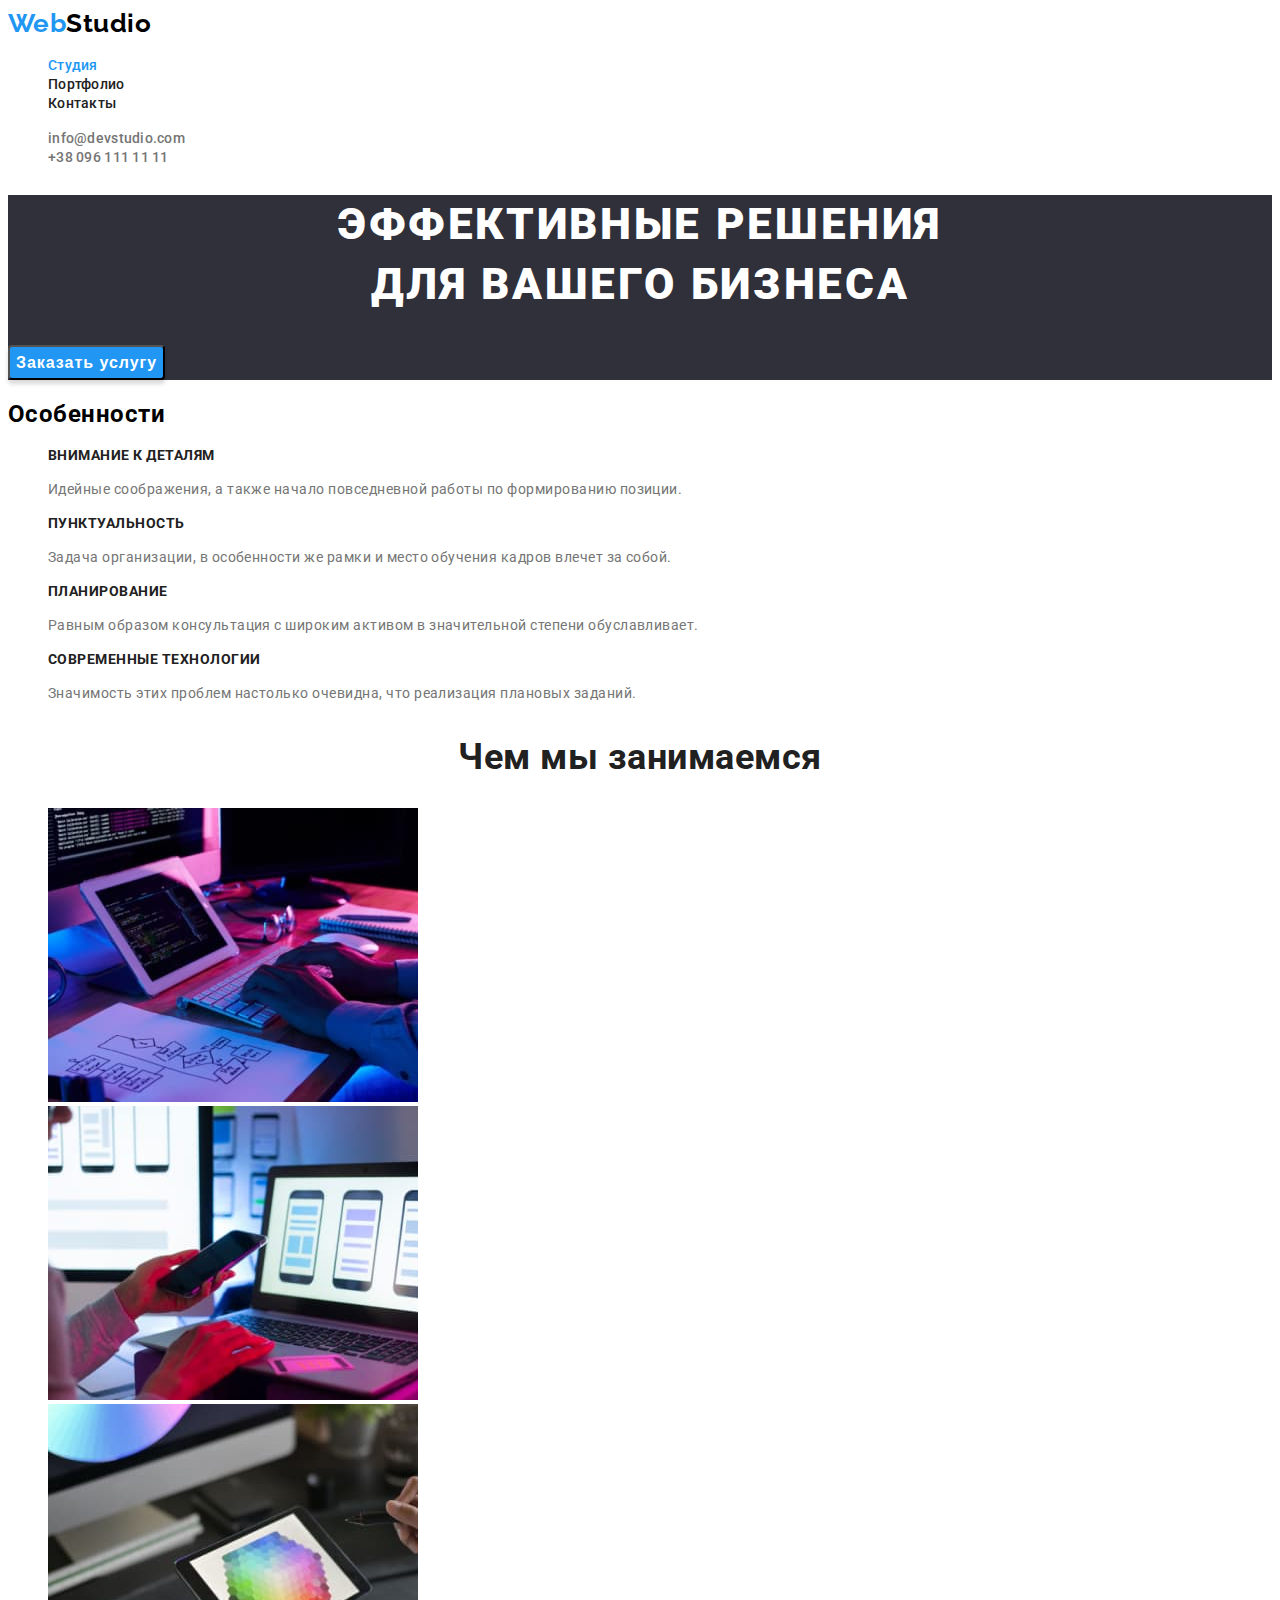
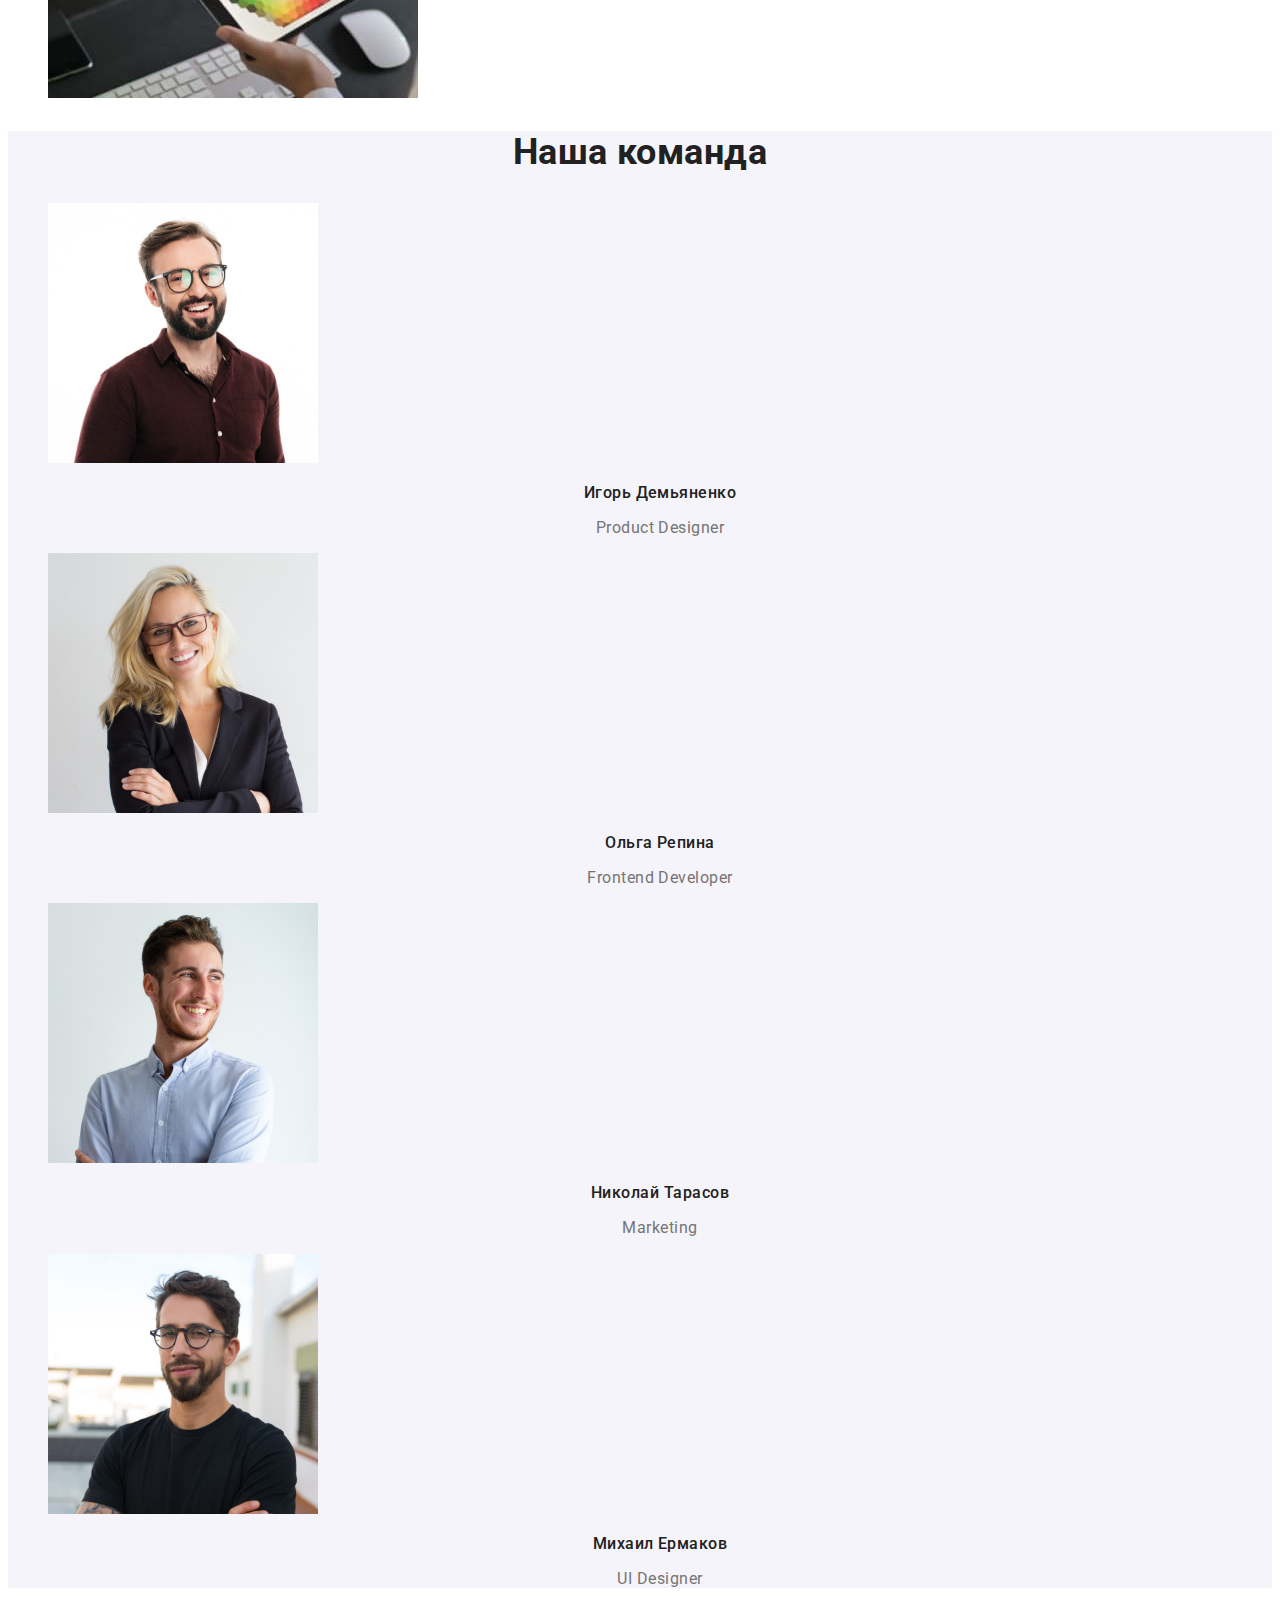
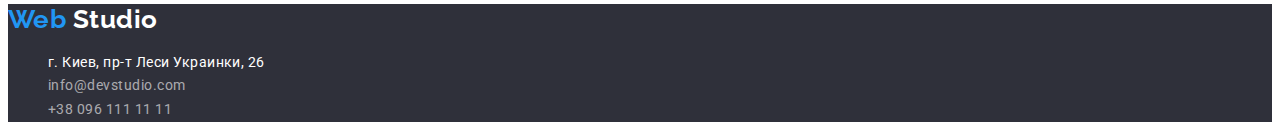
<file: index.html>
<!DOCTYPE html>
<html lang="ru">

<head>
    <meta charset="UTF-8">
    <meta http-equiv="X-UA-Compatible" content="IE=edge">
    <meta name="viewport" content="width=device-width, initial-scale=1.0">
    <title>Студия</title>
    <link rel="preconnect" href="https://fonts.gstatic.com" crossorigin>
    <link href="https://fonts.googleapis.com/css2?family=Raleway:wght@700&family=Roboto:wght@400;500;700;900&display=swap" rel="stylesheet">
    <link rel="stylesheet" href="./CSS/style.css">
</head>

<body>
    <header class="header">
        <nav class="header-navigation">
            <a class="logo link" href="/"> 
                <span class="color-logo">Web</span>Studio</a>
            <ul class="header-list list">
                <li class="header-item">
                    <a class="header-link link current" href="/index.html"> Студия</a></li>
                <li class="header-item">
                    <a class="header-link link" href="./portfolio.html"> Портфолио</a></li>
                <li class="header-item">
                    <a class="header-link link" href=""> Контакты</a></li>
            </ul>
        </nav>
        <ul class="header-contacts-list list">
            <li><a class="header-contacts-item link" href="mailto:info@devstudio.com">info@devstudio.com</a></li>
            <li><a class="header-contacts-item link" href="tel:+380961111111">+38 096 111 11 11</a></li>
        </ul>
    </header>

    <!--Меню-->
    <main>
        <section class="hero">
            <h1 class="hero-title">Эффективные решения <br> для вашего бизнеса</h1>
            <button class="btn" type="button">Заказать услугу</button>
        </section>

        <!--Особенности-->
        <section class="feature">
            <h2>Особенности</h2>
            <ul class="feature-list list">
                <li class="feature-item">
                    <h3 class="feature-title">Внимание к деталям</h3>
                    <p class="feature-item-text">Идейные соображения, а также начало повседневной работы по формированию позиции.</p>
                </li>
                <li class="feature-item">
                    <h3 class="feature-title">Пунктуальность</h3>
                    <p class="feature-item-text"> Задача организации, в особенности же рамки и место обучения кадров влечет за собой.</p>
                </li>
                <li class="feature-item">
                    <h3 class="feature-title">Планирование</h3>
                    <p class="feature-item-text">Равным образом консультация с широким активом в значительной степени обуславливает.
                </li>
                <li class="feature-item">
                    <h3 class="feature-title">Современные технологии</h3>
                    <p class="feature-item-text">Значимость этих проблем настолько очевидна, что реализация плановых заданий.
                </li>
            </ul>
        </section>

        <!--Чем мы занимаемся-->
        <section class="about">
            <h2 class="secondary-title">Чем мы занимаемся</h2>
            <ul class="about-list list">
                <li class="abou-item">
                    <img src="/image/img.jpg" alt="Структура проэкта" width="370">
                </li>
                <li class="abou-item">
                    <img src="./image/box_2.jpg" alt="Дизайн" width="370">
                </li>
                <li class="abou-item">
                    <img src="./image/tablet.jpg" alt="Адаптивность" width="370">
                </li>
            </ul>
        </section>

        <!--Наша команда-->
        <section class="team">
            <h2 class="secondary-title">Наша команда</h2>
            <ul class="team-list list">
                <li class="team-item">
                    <img src="./image/product_designer.jpg" alt="Игорь Демьяненко" width="270">
                    <h3 class="team-item-name">Игорь Демьяненко</h3>
                    <p class="team-item-text" lang="en">Product Designer</p>
                </li>
                <li class="team-item">
                    <img src="./image/frontend_developer.jpg" alt="Ольга Репина" width="270">
                    <h3 class="team-item-name">Ольга Репина</h3>
                    <p class="team-item-text" lang="en">Frontend Developer</p>
                </li>
                <li class="team-item">
                    <img src="./image/marketing.jpg" alt="Николай Тарасов" width="270">
                    <h3 class="team-item-name">Николай Тарасов</h3>
                    <p class="team-item-text" lang="en">Marketing</p>
                </li>
                <li class="team-item">
                    <img src="./image/ui_designer.jpg" alt="Михаил Ермаков" width="270">
                    <h3 class="team-item-name">Михаил Ермаков</h3>
                    <p class="team-item-text" lang="en">UI Designer</p>
                </li>
            </ul>
        </section>
    </main>

    <!--Футер-->
    <footer class="foot">
        <a class="logo link" href="/"> <span class="color-logo">Web</span> <span class="footer-logo">Studio</span></a>

        <address>
            <ul class="adress-list list">
                <li> <a class="adress-city list" href="">г. Киев, пр-т Леси Украинки, 26</a>
                </li>
                <li> <a class="adress-link" href="mailto:info@devstudio.com">info@devstudio.com</a></li>
                <li> <a class="adress-link" href="tel:+380961111111">+38 096 111 11 11</a></li>
            </ul>

        </address>
    </footer>
</body>

</html>
</file>
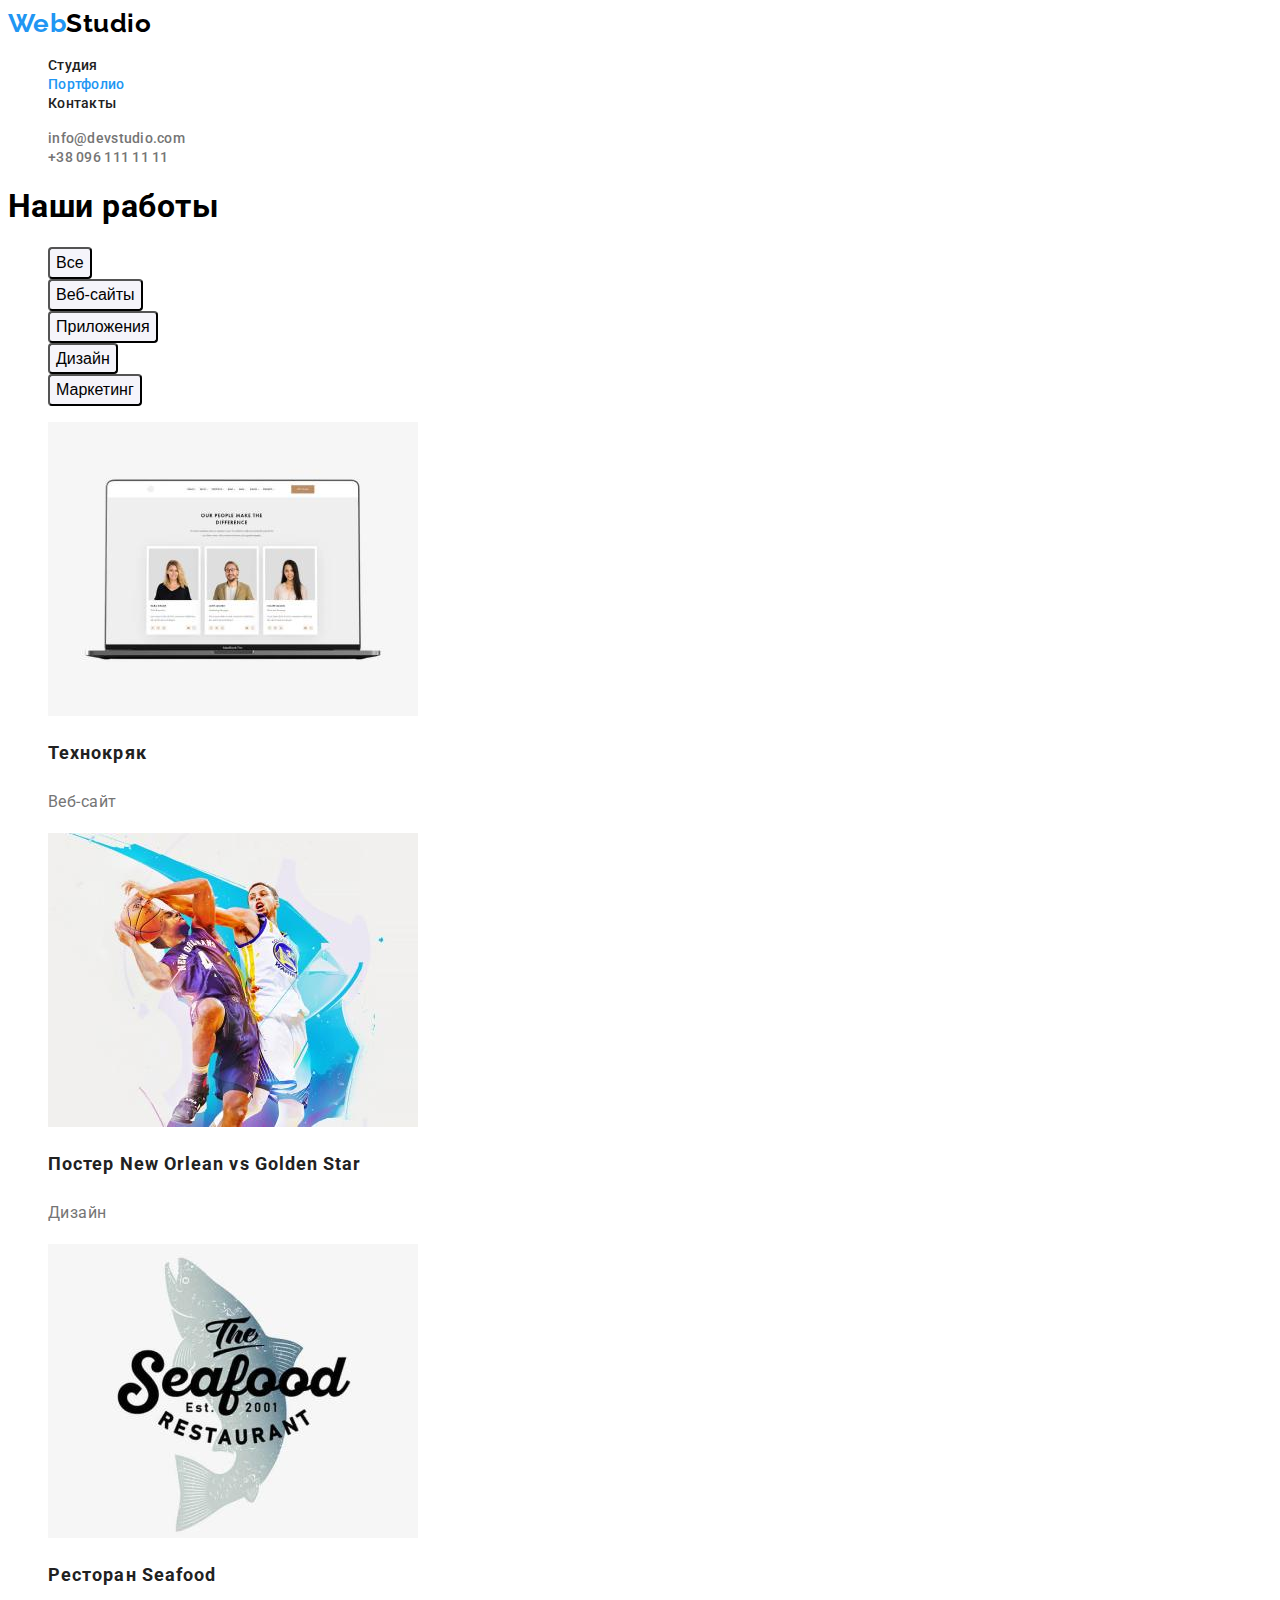
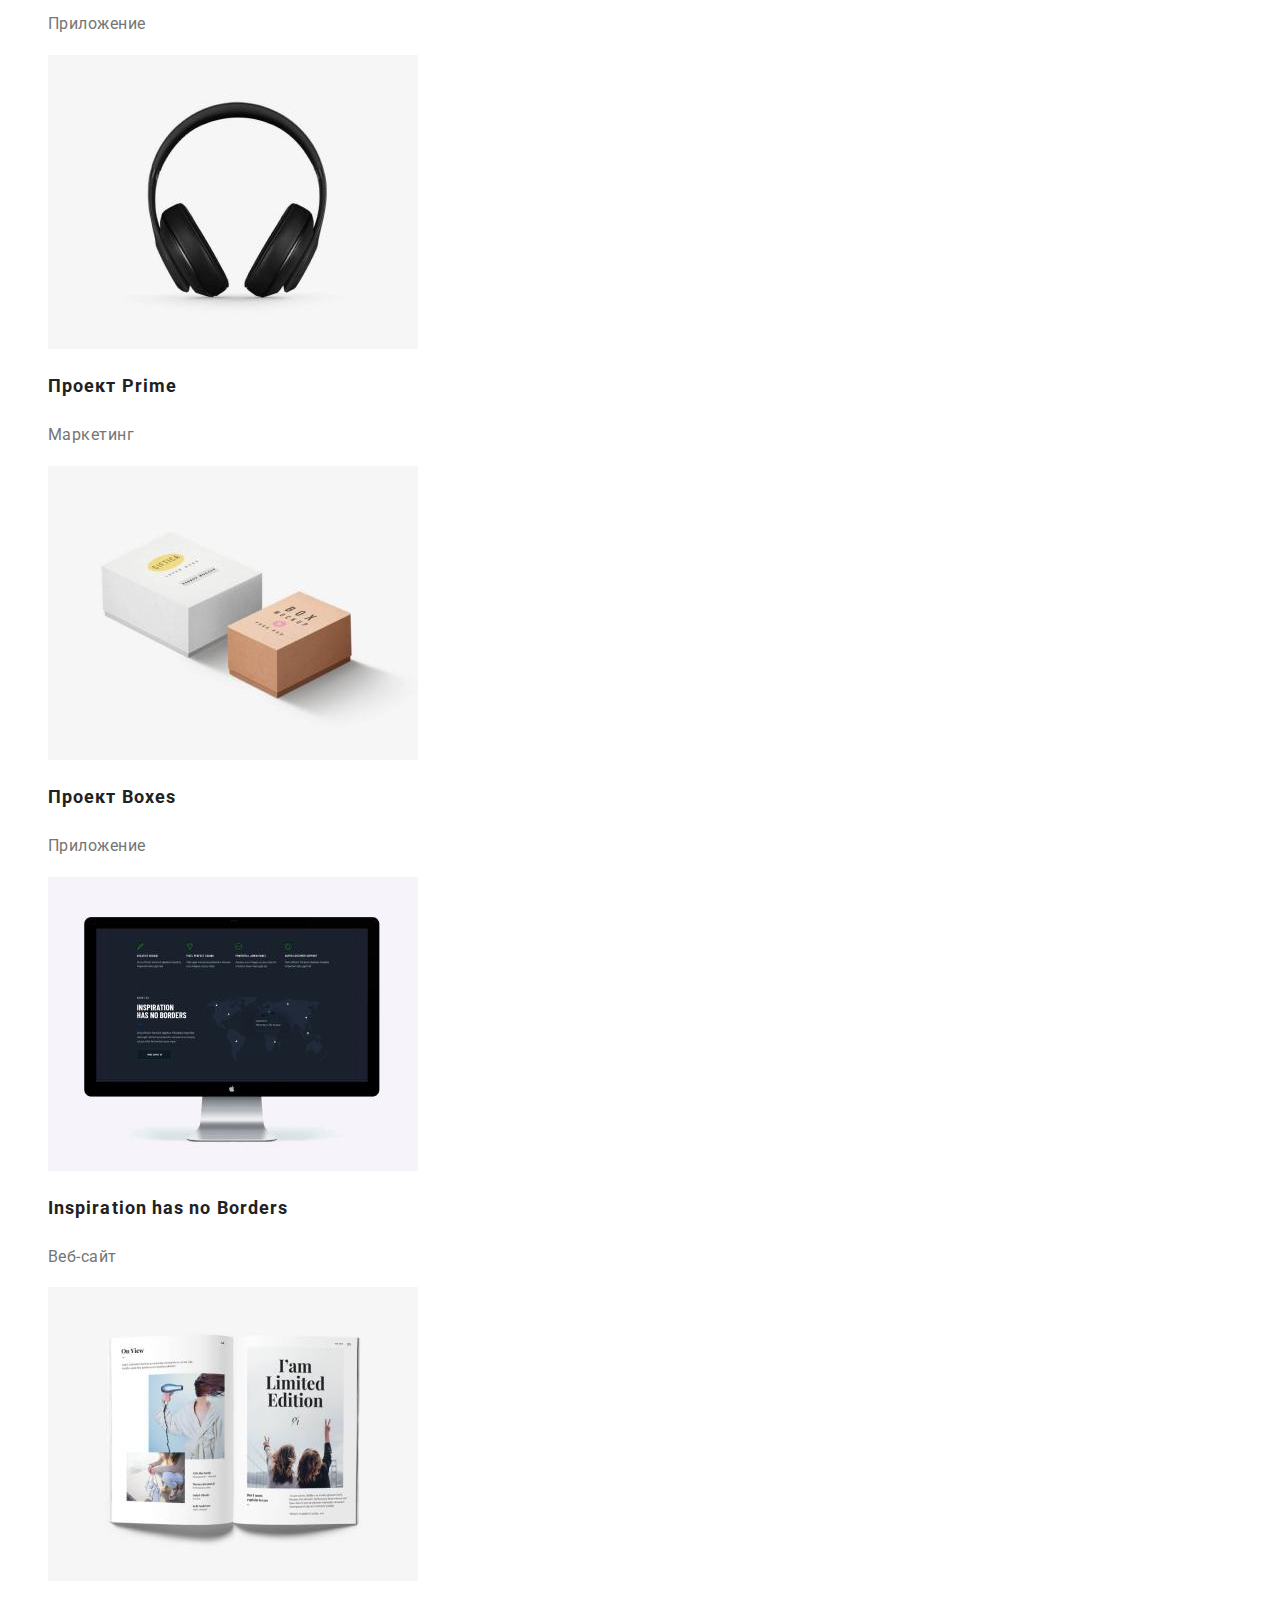
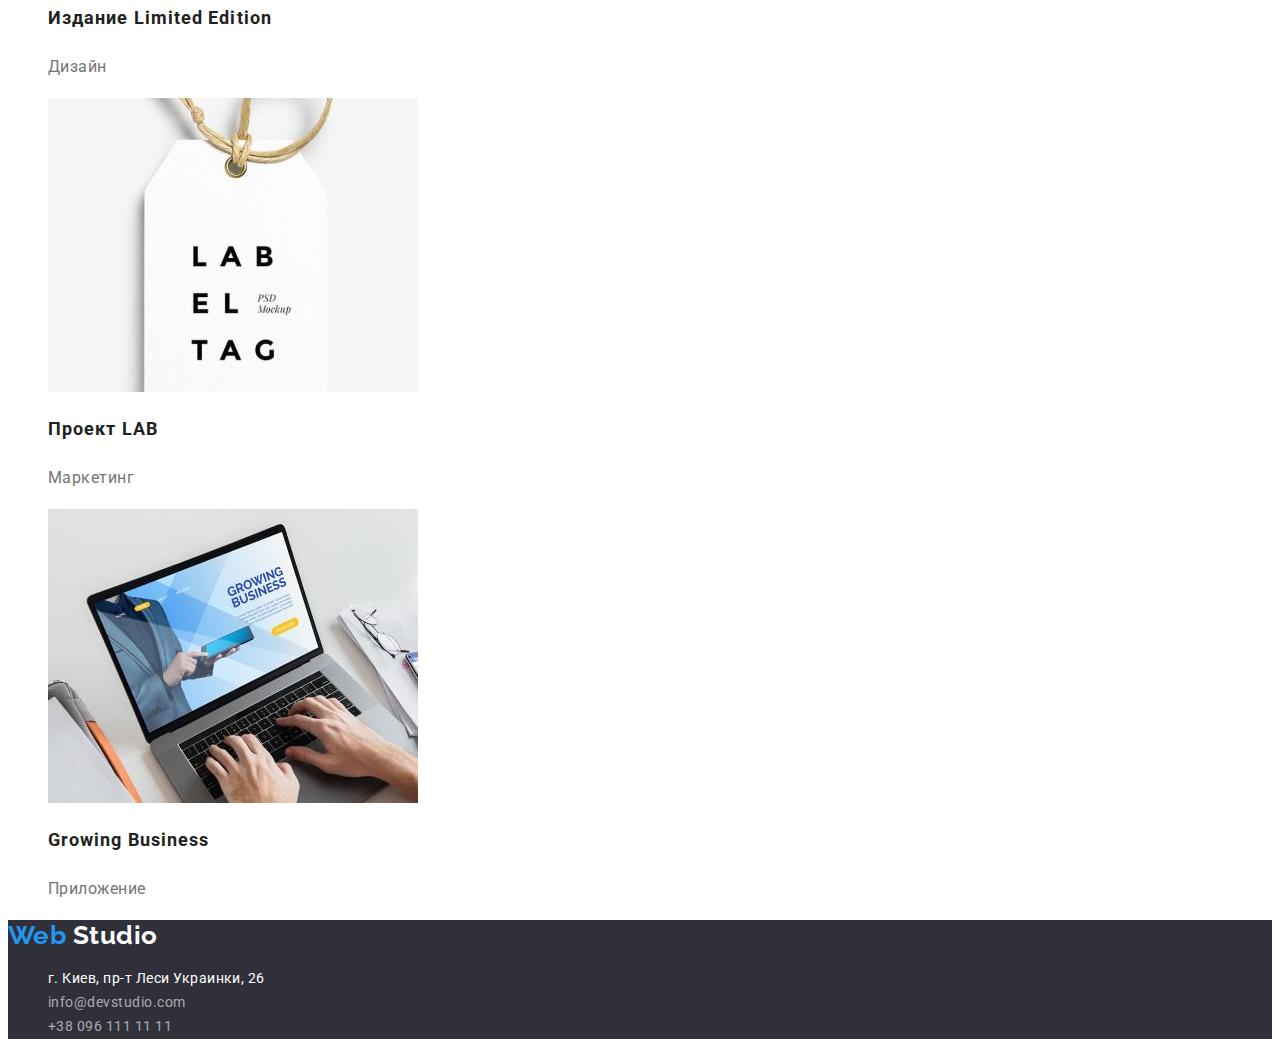
<file: portfolio.html>
<!DOCTYPE html>
<html lang="ru">

<head>
    <meta charset="UTF-8">
    <meta http-equiv="X-UA-Compatible" content="IE=edge">
    <meta name="viewport" content="width=device-width, initial-scale=1.0">
    <title>Портфолио</title>
    <link rel="preconnect" href="https://fonts.gstatic.com" crossorigin>
    <link
        href="https://fonts.googleapis.com/css2?family=Raleway:wght@700&family=Roboto:wght@400;500;700;900&display=swap"
        rel="stylesheet">
    <link rel="stylesheet" href="./CSS/style.css">
</head>

<body>
    <header class="header">
        <nav class="header-navigation">
            <a class="logo link" href="/"> <span class="color-logo">Web</span>Studio</a>
            <ul class="header-list list">
                <li class="header-item">
                    <a class="header-link link" href="./index.html"> Студия</a>
                </li>
                <li class="header-item">
                    <a class="header-link link current" href="./portfolio.html"> Портфолио</a>
                </li>
                <li class="header-item">
                    <a class="header-link link" href=""> Контакты</a>
                </li>
            </ul>
        </nav>
        <ul class="header-contacts-list list">
            <li><a class="header-contacts-item link" href="mailto:info@devstudio.com">info@devstudio.com</a></li>
            <li><a class="header-contacts-item link" href="tel:+380961111111">+38 096 111 11 11</a></li>
        </ul>
    </header>

    <!--Наши работы-->
        <section class="categories">
            <h1 class="categories-title">Наши работы</h1>
            <ul class="categories-list list">
                <li class="categories-list"> 
                    <button class="categories-btn categories-btn-acsent" type="button">Все</button></li>
                <li class="categories-list"> 
                    <button class="categories-btn categories-btn-acsent" type="button"> Веб-сайты</button></li>
                <li class="categories-list"> 
                    <button class="categories-btn categories-btn-acsent" type="button"> Приложения</button></li>
                <li class="categories-list"> 
                    <button class="categories-btn categories-btn-acsent" type="button"> Дизайн</button></li>
                <li class="categories-list"> 
                    <button class="categories-btn categories-btn-acsent" type="button"> Маркетинг</button></li>
            </ul>

            <ul class="categories-projects list">
                <li class="projects-list">
                    <a class="projects-link link" href="">
                        <img src="./image/tehnokryak.jpg" alt="фото команды" width="370">
                        <h2 class="projects-title">Технокряк</h2>
                        <p class="projects-type">Веб-сайт</p>
                    </a>
                </li>
                <li class="projects-list">
                    <a class="projects-link link" href="">
                        <img src="./image/img-nba.jpg" alt="два баскетолиста" width="370">
                        <h2 class="projects-title">Постер <span lang="en"> New Orlean vs Golden Star</span></h2>
                        <p class="projects-type">Дизайн</p>
                    </a>
                </li>
                <li class="projects-list">
                    <a class="projects-link link" href="">
                        <img src="./image/seafoot.jpg" alt="логотип ресторана" width="370">
                        <h2 class="projects-title">Ресторан <span lang="en">Seafood</span></h2>
                        <p class="projects-type">Приложение</p>
                    </a>
                </li>
                <li class="projects-list">
                    <a class="projects-link link" href="">
                        <img src="./image/music.jpg" alt="наушники" width="370">
                        <h2 class="projects-title">Проект <span lang="en">Prime</span></h2>
                        <p class="projects-type">Маркетинг</p>
                    </a>
                </li>
                <li class="projects-list">
                    <a class="projects-link link" href="">
                        <img src="./image/boxes.jpg" alt="две коробки" width="370">
                        <h2 class="projects-title">Проект <span lang="en">Boxes</span></h2>
                        <p class="projects-type">Приложение</p>
                    </a>
                    </li>
                <li class="projects-list">
                    <a class="projects-link link" href="">
                        <img src="./image/monitor.jpg" alt="монитор с сайтом" width="370">
                        <h2 class="projects-title" lang="en">Inspiration has no Borders</h2>
                        <p class="projects-type">Веб-сайт</p>
                    </a>
                </li>
                <li class="projects-list">
                    <a class="projects-link link" href="">
                        <img src="./image/limited-boks.jpg" alt="эксклюзивное издание" width="370">
                        <h2 class="projects-title" >Издание <span lang="en">Limited Edition</span></h2>
                        <p class="projects-type">Дизайн</p>
                    </a>
                </li>
                <li class="projects-list">
                    <a class="projects-link link" href="">
                        <img src="./image/label.jpg" alt="лэйба" width="370">
                        <h2 class="projects-title" >Проект <span lang="en">LAB</span></h2>
                        <p class="projects-type">Маркетинг</p>
                    </a>
                </li>
                <li class="projects-list">
                    <a class="projects-link link" href="">
                        <img src="./image/laptop.jpg" alt="ноутбук с заставкой сайта" width="370">
                        <h2 class="projects-title" lang="en">Growing Business</h2>
                        <p class="projects-type">Приложение</p>
                    </a>
                </li>
            </ul>
        </section>
    
    <!--Футер-->
    <footer class="foot">
        <a class="logo link" href="/"> <span class="color-logo">Web</span> <span class="footer-logo">Studio</span></a>

        <address>
            <ul class="adress-list list">
                <li> <a class="adress-city list" href="">г. Киев, пр-т Леси Украинки, 26</a>
                </li>
                <li> <a class="adress-link" href="mailto:info@devstudio.com">info@devstudio.com</a></li>
                <li> <a class="adress-link" href="tel:+380961111111">+38 096 111 11 11</a></li>
            </ul>
        
        </address>

        </address>
    </footer>
</body>

</html>
</file>
<file: CSS/style.css>
:root {
  --primary-title-color: #ffffff;
  --secondary-title-color: #212121;
  --third-title-color: #757575;
  --primary-text-color: #757575;
  --secondary-text-color: #212121;
  --acsent-color: #2196f3;
  --header-text-color: #212121;
}

body {
  font-family: 'Roboto', sans-serif;
  letter-spacing: 0.03em;
  background-color: #ffffff;
}

.link {
  text-decoration: none;
}

.list {
  list-style: none;
}

.secondary-title {
  font-weight: 700;
  font-size: 36px;
  line-height: 42px;
  text-align: center;
  color: var(--secondary-title-color);
}
/*----Header-----*/
.logo {
  font-family: Raleway;
  font-weight: 700;
  font-size: 26px;
  line-height: 1.19;
  color: #000000;
}
.color-logo {
  color: #2196f3;
}

.header-link {
  font-weight: 500;
  font-size: 14px;
  line-height: 1.14;
  letter-spacing: 0.02em;
  color: var(--header-text-color);
}
.header-list .link.current {
  color: var(--acsent-color);
}

.header-link:hover,
.header-link:focus,
.header-contacts-item:hover,
.header-contacts-item:focus {
  color: var(--acsent-color);
}
.header-link:active .header-link:visited {
  color: #b4f321;
}

.header-contacts-item {
  font-weight: 500;
  font-size: 14px;
  line-height: 1.14;
  letter-spacing: 0.02em;
  color: var(--third-title-color);
}

/*----Hero-----*/
.hero {
  background-color: #2f303a;
}
.hero-title {
  font-weight: 900;
  font-size: 44px;
  line-height: 1.36;
  text-align: center;
  letter-spacing: 0.06em;
  text-transform: uppercase;
  color: var(--primary-title-color);
}

.btn {
  font-weight: 700;
  font-size: 16px;
  line-height: 1.87;

  text-align: center;
  letter-spacing: 0.06em;
  color: #ffffff;
  background: var(--acsent-color);
  box-shadow: 0px 4px 4px rgba(0, 0, 0, 0.15);
  border-radius: 4px;
  cursor: pointer;
}
.btn:hover,
.btn:focus {
  background-color: #188ce8;
}
/*----Feature-----*/

.feature-title {
  font-weight: 700;
  font-size: 14px;
  line-height: 1.14;
  text-transform: uppercase;
  color: var(--secondary-title-color);
}

.feature-item-text {
  font-size: 14px;
  line-height: 1.71;
  color: var(--primary-text-color);
}

/*----About-----*/

/*----Team-----*/
.team {
  background-color: #f5f4fa;
}
.team-item-name {
  font-weight: 500;
  font-size: 16px;
  line-height: 1.19;
  text-align: center;
  color: var(--secondary-title-color);
}
.team-item-text {
  font-size: 16px;
  line-height: 1.19;
  text-align: center;
  color: var(--primary-text-color);
}
/*----Footer-----*/
footer {
  background-color: #2f303a;
}
address a {
  text-decoration: none;
  font-family: 'Roboto', sans-serif;
  font-style: normal;
}

.adress-city {
  font-size: 14px;
  line-height: 1.71;
  color: #ffffff;
}
.adress-link {
  font-size: 14px;
  line-height: 1.71;
  color: rgba(255, 255, 255, 0.6);
}
.adress-link:hover,
.adress-link:focus {
  color: var(--acsent-color);
}

.footer-logo {
  color: var(--primary-title-color);
}

/*----Portfolio-----*/
.categories-btn {
  border-radius: 4px;
  background-color: #f5f4fa;

  columns: var(--secondary-title-color);
  font-style: normal;
  font-weight: 500;
  font-size: 16px;
  line-height: 1.62;
  text-align: center;
  cursor: pointer;
}
.categories-btn-acsent:hover,
.categories-btn-acsent:focus {
  background-color: var(--acsent-color);
  color: #ffffff;
}
.projects-title {
  font-weight: 700;
  font-size: 18px;
  line-height: 2;
  letter-spacing: 0.06em;
  color: var(--secondary-title-color);
}
.projects-type {
  font-weight: 400;
  font-size: 16px;
  line-height: 1.87;
  color: var(--primary-text-color);
}
</file>
